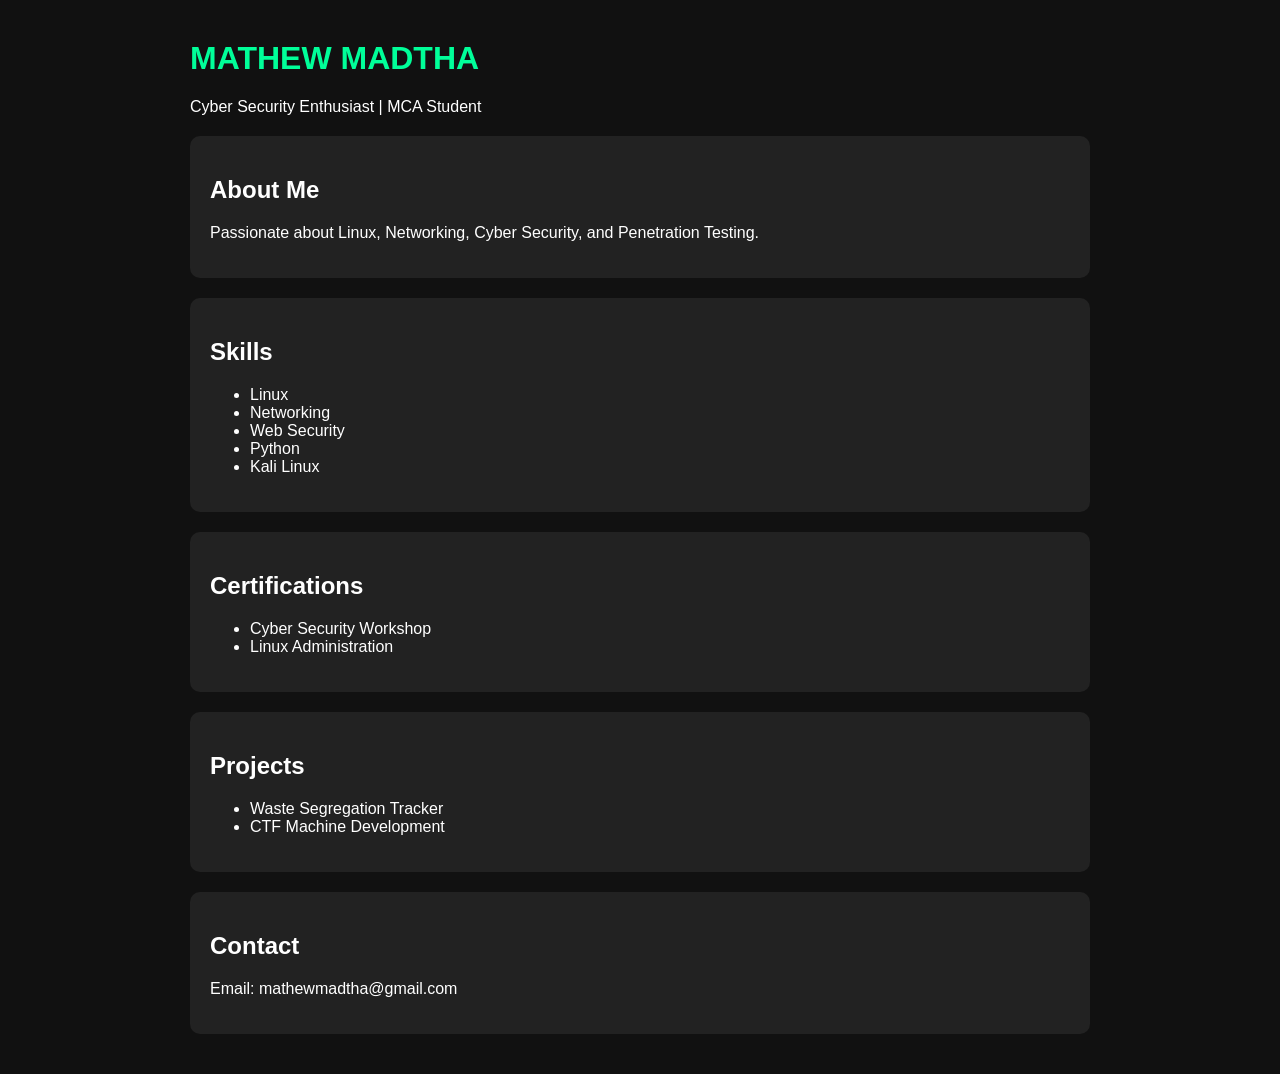
<file: website/index.html>
<!DOCTYPE html>
<html>
<head>
<link rel="stylesheet" href="style.css">
<script src="script.js"></script>
<title>Mathew Madtha Portfolio</title>

<style>

body{
font-family:Arial;
background:#111;
color:white;
margin:40px;
}

.container{
max-width:900px;
margin:auto;
}

h1{
color:#00ff99;
}

.card{
background:#222;
padding:20px;
margin:20px 0;
border-radius:10px;
}

</style>

</head>

<body>

<div class="container">

<h1>MATHEW MADTHA</h1>

<p>
Cyber Security Enthusiast | MCA Student
</p>

<div class="card">
<h2>About Me</h2>

<p>
Passionate about Linux,
Networking,
Cyber Security,
and Penetration Testing.
</p>
</div>

<div class="card">
<h2>Skills</h2>

<ul>
<li>Linux</li>
<li>Networking</li>
<li>Web Security</li>
<li>Python</li>
<li>Kali Linux</li>
</ul>
</div>

<div class="card">
<h2>Certifications</h2>

<ul>
<li>Cyber Security Workshop</li>
<li>Linux Administration</li>
</ul>
</div>

<div class="card">
<h2>Projects</h2>

<ul>
<li>Waste Segregation Tracker</li>
<li>CTF Machine Development</li>
</ul>
</div>

<div class="card">
<h2>Contact</h2>

<p>
Email:
mathewmadtha@gmail.com
</p>
</div>

<!--
first account develops software
-->

</div>

</body>
</html>
</file>
<file: website/style.css>
/* Hidden clue for third user */
/* engineer builds systems */

body{
    background:black;
}
</file>
